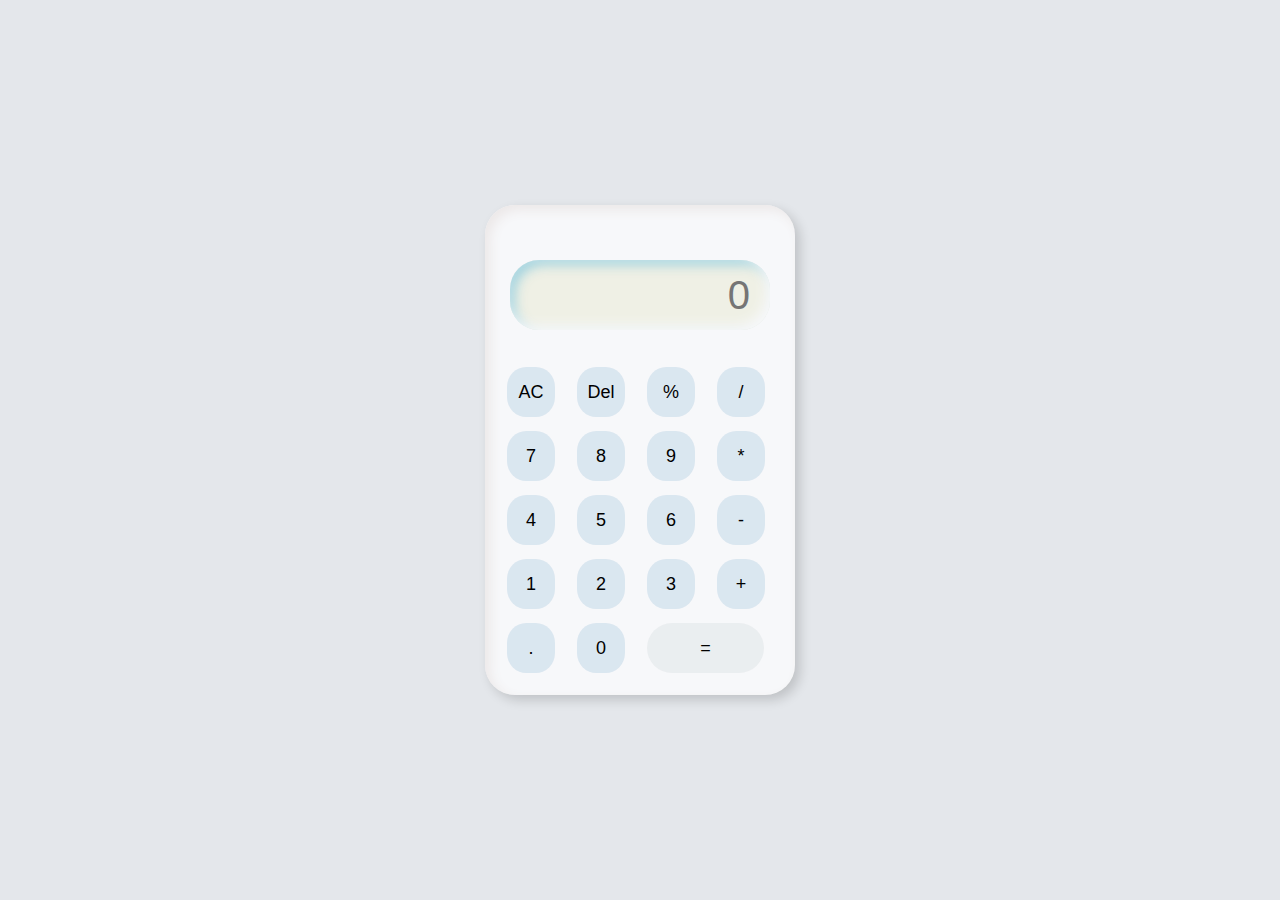
<file: calculator/index.html>
<!DOCTYPE html>
<html lang="en">
<head>
    <meta charset="UTF-8">
    <meta name="viewport" content="width=device-width, initial-scale=1.0">
    <link rel="stylesheet" href="style.css">
    <title>Calculator</title>
</head>
<body>
    <div class="container">
        <div class="calculator">
            <input type="text" placeholder="0" id="output-screen">
            <button onclick="Clear()">AC</button>
            <button onclick="del()">Del</button>
            <button onclick="display('%')">%</button>
            <button onclick="display('/')">/</button>
            <button onclick="display('7')">7</button>
            <button onclick="display('8')">8</button>
            <button onclick="display('9')">9</button>
            <button onclick="display('*')">*</button>
            <button onclick="display('4')">4</button>
            <button onclick="display('5')">5</button>
            <button onclick="display('6')">6</button>
            <button onclick="display('-')">-</button>
            <button onclick="display('1')">1</button>
            <button onclick="display('2')">2</button>
            <button onclick="display('3')">3</button>
            <button onclick="display('+')">+</button>
            <button onclick="display('.')">.</button>
            <button onclick="display('0')">0</button>
            <button onclick="Calculate()" class="equal">=</button>
        </div>
    </div>

    <script>

        let outputScreen = document.getElementById("output-screen");

        function display(num){
            outputScreen.value += num;
        }
        function Calculate(){
            try {
                outputScreen.value = eval(outputScreen.value);
            }
            catch (err)
            {
                alert("Invalid")
            }
        }
        function Clear(){
            outputScreen.value = "";
        }
        function del(){
            outputScreen.value = outputScreen.value.slice(0,-1);
        }
    </script>
</body>
</html>
</file>
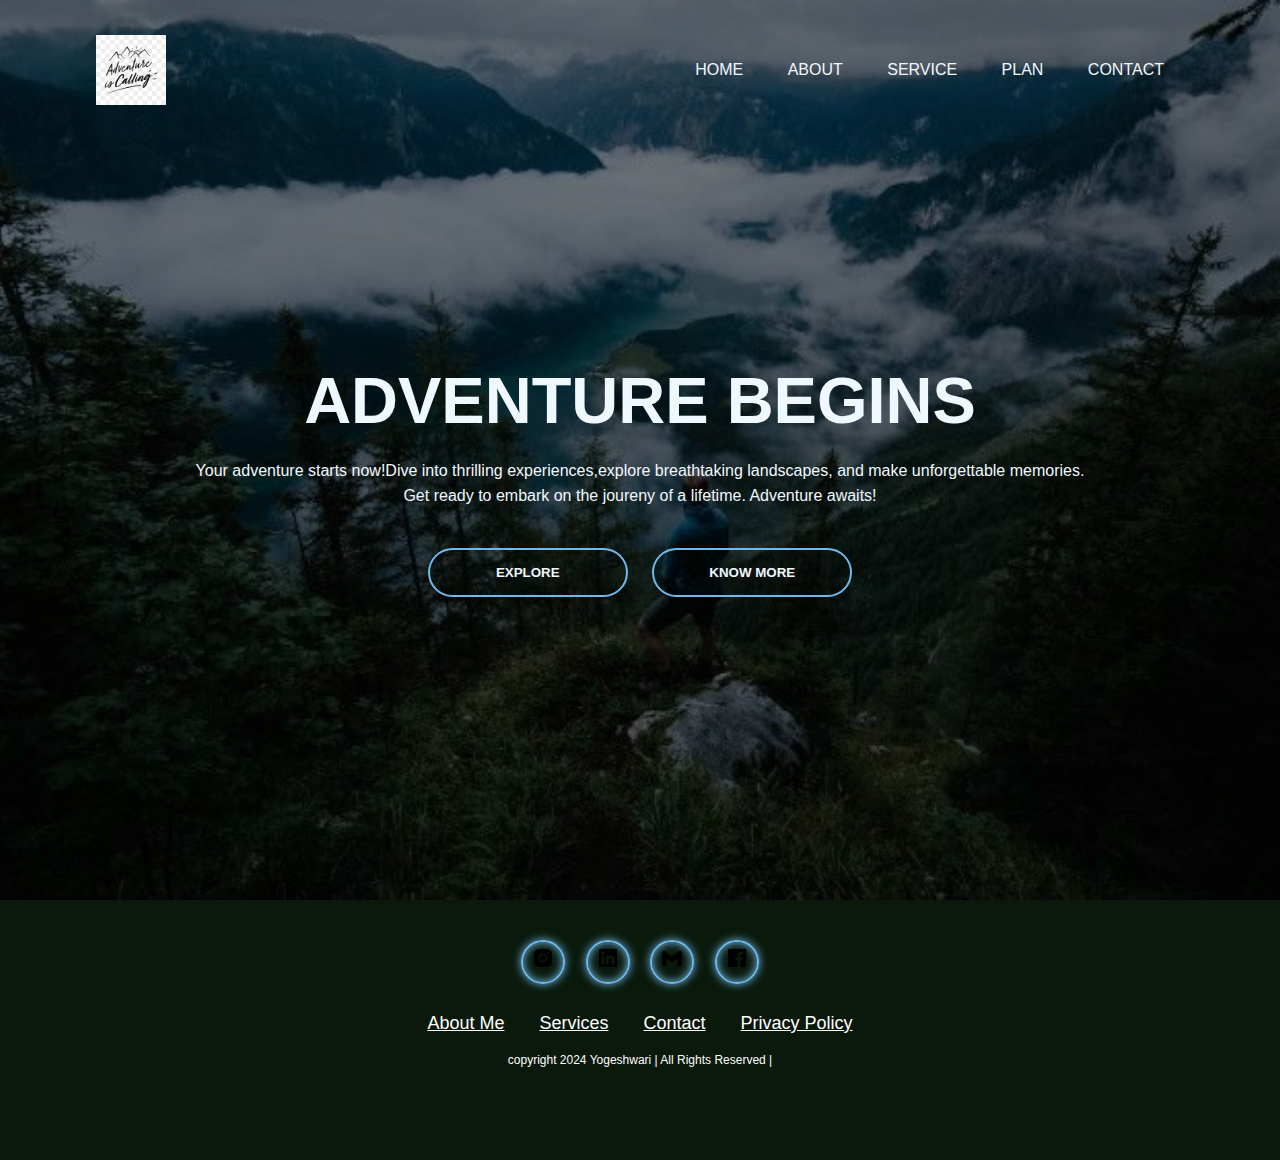
<file: landing Page/index.html>
<!DOCTYPE html>
<html lang="en">
<head>
    <meta charset="UTF-8">
    <meta name="viewport" content="width=device-width, initial-scale=1.0">
    <title>Landing page</title>
    <link rel="stylesheet" href="style.css">
</head>
<body>
    <div class="banner">
        <div class="navbar">
            <img src="logo1.png.jpg" class="logo">
            <ul>
                <li><a href="#">Home</a></li>
                <li><a href="#">About</a></li>
                <li><a href="#">Service</a></li>
                <li><a href="#">Plan</a></li>
                <li><a href="#">Contact</a></li>
            </ul>
        </div>

        <div class="content">
            <h1>ADVENTURE BEGINS</h1>
            <p>Your adventure starts now!Dive into thrilling experiences,explore breathtaking landscapes, and make unforgettable memories.<br> Get ready to embark on the joureny of a lifetime. Adventure awaits!</p>
            <div>
                <button type="button"><span></span>EXPLORE</button>
                <button type="button"><span></span>KNOW MORE</button>
            </div>
        </div>
    </div>
    <footer class="footer">

        <div class="social">
            <a href="#"><img src="[data-uri]"/></a>
            <a href="#"><img src="[data-uri]"/></a>
            <a href="#"><img src="[data-uri]"/></a>
            <a href="#"><img src="[data-uri]"/></a>
        </div>
            <ul class="list">
                <li>
                    <a href="#">About Me</a>
                </li>

                <li>
                    <a href="#">Services</a>
                </li>

                <li>
                    <a href="#">Contact</a>
                </li>

                <li>
                    <a href="#">Privacy Policy</a>
                </li>
            </ul>
            <p class="copyright">copyright 2024 Yogeshwari | All Rights Reserved |  </p>
    </footer>
</body>
</html>
</file>
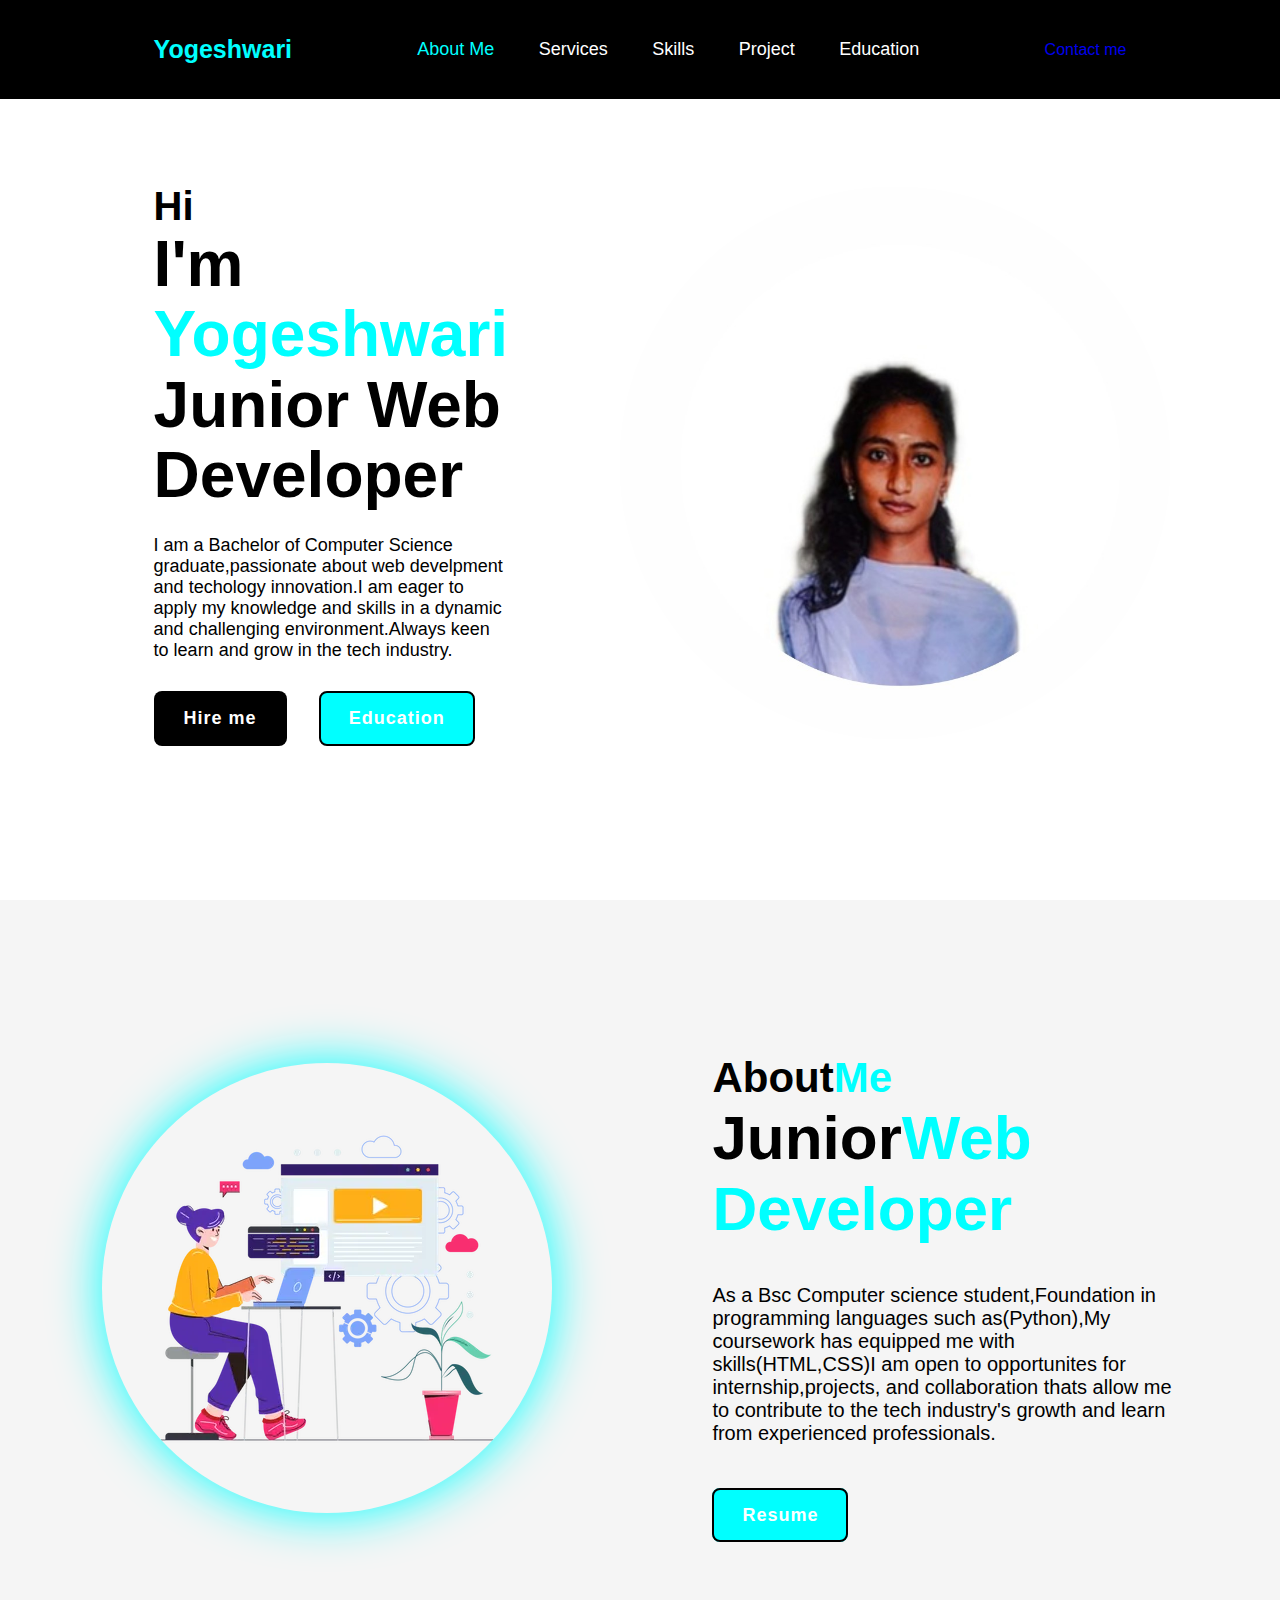
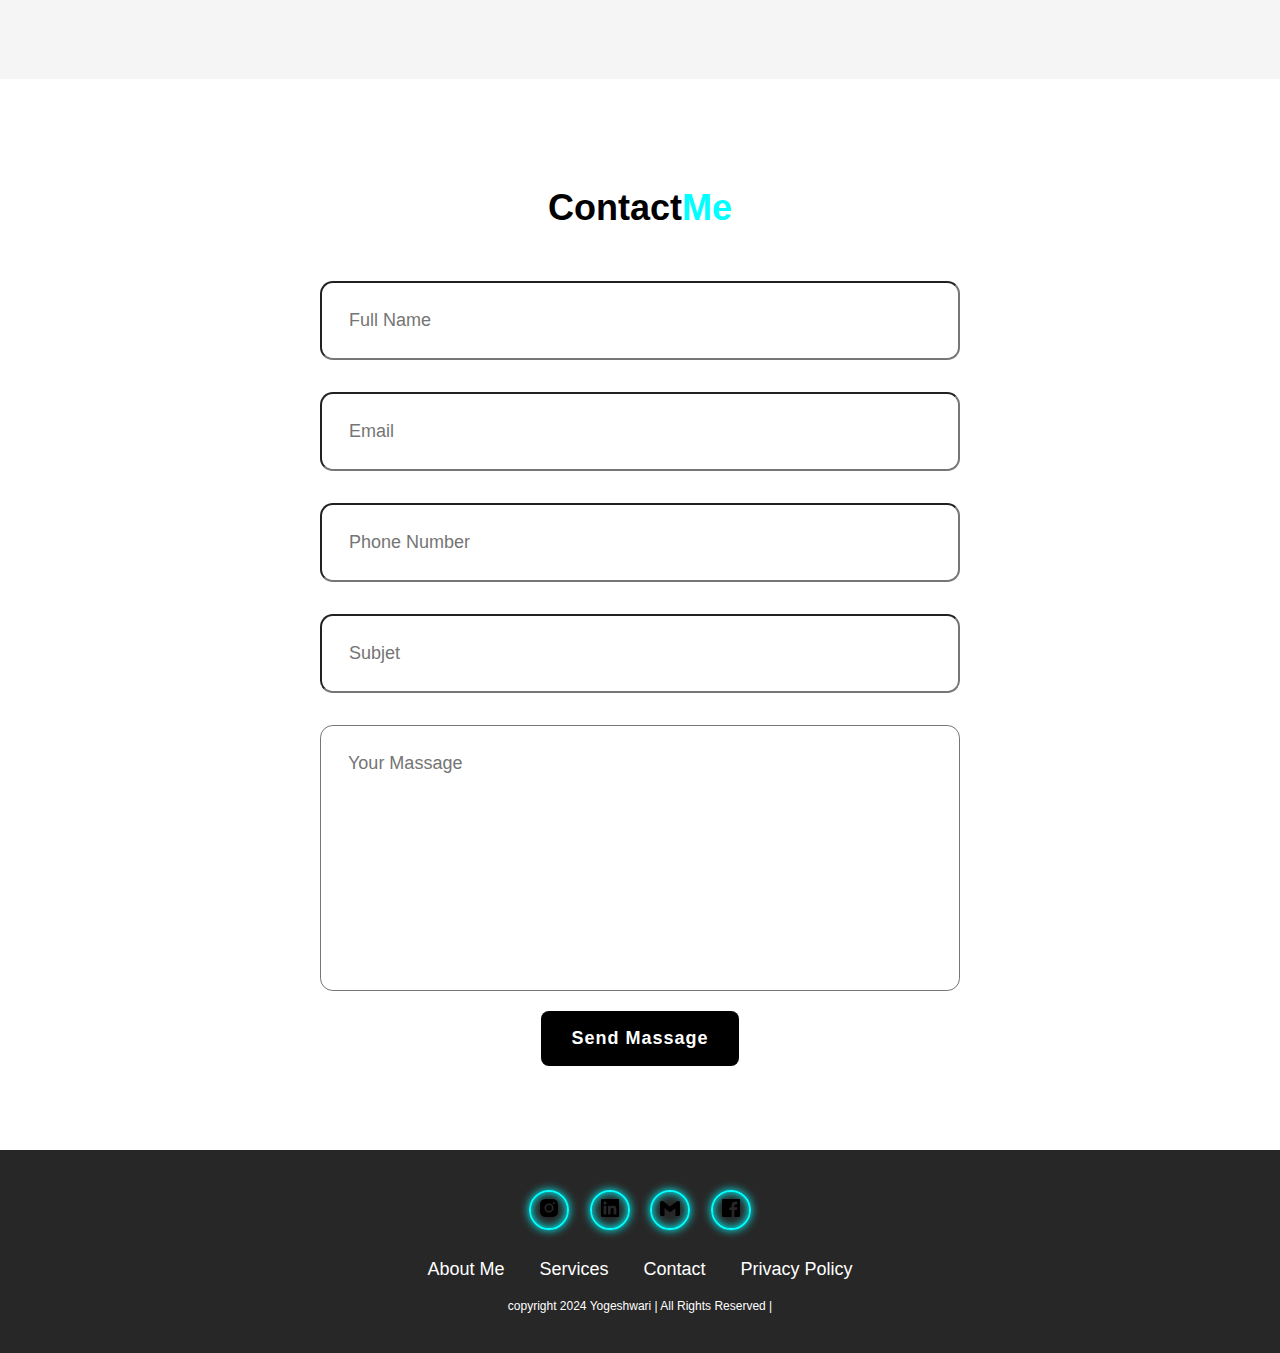
<file: portfolio/index.html>
<!DOCTYPE html>
<html lang="en">
<head>
    <meta charset="UTF-8">
    <meta name="viewport" content="width=device-width, initial-scale=1.0">
    <title>Portfolio</title>
    <link rel="stylesheet" href="style.css">
    <link href='https://unpkg.com/boxicons@2.1.4/css/boxicons.min.css' rel='stylesheet'>
</head>
<body>
    <header class="header">
        <a href="#" class="logo"><span>Yogeshwari</span> </a>
        <nav class="navbar">
            <a href="#" class="active">About Me</a>
            <a href="#">Services</a>
            <a href="#">Skills</a>
            <a href="#">Project</a>
            <a href="#">Education</a>
        </nav>
        <a href="#"class="Contact">Contact me</a>
    </header>

    <section class="home">
        <div class="home-content">
            <h3>Hi</h3>
            <h1>I'm <span>Yogeshwari<br></span>Junior Web Developer</h1>
            <p>I am a Bachelor of Computer Science graduate,passionate about web develpment and techology innovation.I am eager to apply my knowledge and skills in a dynamic and challenging environment.Always keen to learn and grow in the tech industry.</p>
            <div class="btn-box">
               <button class="btn-1">Hire me</button>
               <button class="btn-2">Education</button>
            </div>
        </div>
        <div class="img-box">
            <img src="pic.jpg" alt="">
        </div>
    </section>

    <section class="about">

        <div class="about-img">
            <img src="pic2.png" alt="">
        </div>

        <div class="about-content">

            <h2 class="heading">About<span>Me</span></h2>
            <h3>Junior<span>Web Developer</span></h3>
            <p>As a Bsc Computer science student,Foundation in programming languages such as(Python),My coursework has equipped me with skills(HTML,CSS)I am open to opportunites for internship,projects, and collaboration thats allow me to contribute to the tech industry's growth and learn from experienced professionals.</p>
                <a href="#" class="btn-2">Resume</a>
        </div>

    </section> 

<center>
    <section class="content-form">
        <h2 class="Contact Me">Contact<span>Me</span></h2>

        <form action="#">
        
            <div class="input-box">
                <input type="text" placeholder="Full Name">
            </div class="input-box">
            <div class="input-box">
                <input type="email" placeholder="Email">
            </div>
            <div class="input-box">  
                <input type="number" placeholder="Phone Number">
            </div>
            <div class="input-box">
                <input type="text" placeholder="Subjet">
            </div>
            <textarea name="" id="" cols="30" rows="10" placeholder="Your Massage"></textarea>
            <br>
            <input type="submit" value="Send Massage" class="btn-1">
        
        </form>
    </section>
</center>
<br>
<br>
    <footer class="footer">

        <div class="social">
            <a href="#"><img src="[data-uri]"/></a>
            <a href="#"><img src="[data-uri]"/></a>
            <a href="#"><img src="[data-uri]"/></a>
            <a href="#"><img src="[data-uri]"/></a>
        </div>
            <ul class="list">
                <li>
                    <a href="#">About Me</a>
                </li>

                <li>
                    <a href="#">Services</a>
                </li>

                <li>
                    <a href="#">Contact</a>
                </li>

                <li>
                    <a href="#">Privacy Policy</a>
                </li>
            </ul>
            <p class="copyright">copyright 2024 Yogeshwari | All Rights Reserved |  </p>
    </footer>
</body>
</html>
</file>
<file: calculator/style.css>
*{
    margin: 0;
    padding: 0;
    box-sizing: border-box;
    background-color: rgb(228, 231, 235);
    font-family: sans-serif;
    outline: none;
}
.container{
    height: 100vh;
    display: flex;
    justify-content: center;
    align-items: center;
}
.calculator{
    background-color: #f7f8fa;
    padding: 15px;
    border-radius: 30px;
    box-shadow: inset 5px 5px 12px #ece8e8,
                      5px 5px 12px rgba(0,0,0,.16);
    display: grid;
    grid-template-columns: repeat(4,70px);
}
input{
    grid-column: span 4;
    height: 70px;
    width: 260px;
    background-color: rgba(231, 231, 207, 0.507);
    box-shadow: inset -5px -5px 12px #f7f8fa,
                inset 5px 5px 12px rgba(135, 201, 221, 0.76);
    border: none;
    border-radius: 29px;
    color: rgb(70,70,70);
    font-size: 40px;
    text-align: end;
    margin: auto;
    margin-top: 40px;
    margin-bottom: 30px;
    padding: 20px;
}
button{
    height: 50px;
    width: 48px;
    background-color: #d7e4eee3;
    box-shadow: -5px -5px 12p x #cecbcb,
                5px 5px 12px rgba(0,0,0,.16);
    border: none;
    border-radius: 40%;
    margin: 7px;
    font-size: 18px;
}
.equal{
    width: 117px;
    border-radius: 38px;
    background:  #e9eceee3;
    box-shadow: -5px -5px 12p x #cecbcb,
                  5px 5px 12px rgba(0,0,0,.16);
}
</file>
<file: landing Page/style.css>
*{
    margin: 0;
    padding: 0;
    font-family: sans-serif;
}
.banner{
    width: 100%;
    height: 100vh;
    background-image: linear-gradient(rgba(0,0,0,0.50),rgba(0,0,0,0.50)),url(pic.png.jpg);
    background-size: cover;
    background-position: center;
}
.navbar{
    width: 85%;
    margin: auto;
    padding: 35px 0;
    display: flex;
    align-items: center;
    justify-content: space-between;
}
.logo{
    width: 70px;
    cursor: pointer;
}
.navbar ul li{
    list-style: none;
    display: inline-block;
    margin: 0 20px;
    position: relative;
}
.navbar ul li a{
    text-decoration: none;
    color: aliceblue;
    text-transform: uppercase;
}
.navbar ul li::after{
 content: '';
 height: 3px;
 width: 0;
 background: #70baeb;
 position: absolute;
 left: 0;
 bottom: -10px;
 transition: 0.5s;
}
.navbar ul li:hover:after{
    width:100%
}
.content{
    width: 100%;
    position: absolute;
    top: 50%;
    transform: translateY(-50%);
    text-align: center;
    color:aliceblue ;
}
.content h1{
    font-size: 65px;
    margin-top: 80px;
}
.content p{
    margin: 20px auto;
    font-weight: 100;
    line-height: 25px;
}
button{
    width: 200px;
    padding: 15px;
    text-align: center;
    margin: 20px 10px;
    border-radius: 25px;
    font-weight: bold;
    border: 2px solid #70baeb;
    background: transparent;
    color: aliceblue;
    cursor: pointer;
    position: relative;
    overflow: hidden;
}
span{
    background: #70baeb;
    height: 100%;
    width: 0;
    border-radius: 25px;
    position: absolute;
    left: 0;
    bottom: 0;
    z-index: -1;
    transition: 0.6s;
}
button:hover span{
    width: 100%;
}
button:hover{
    border: none;
}
.footer{
    position: relative;
    bottom: 0;
    width: 100%;
    height: 20vh;
    padding: 40px 0;
    background-color: rgba(1, 17, 2, 0.966);
}
.footer .social{
    text-align: center;
    padding-bottom: 25px;
    color: rgb(240, 230, 230);
}
.footer .social a{
    font-size: 25px;
    color:rgb(252, 236, 236);
    border: 2px solid #70baeb;
    width: 40px;
    height: 40px;
    line-height: 38px;
    display: inline-block;
    text-align: center;
    border-radius: 50%;
    margin: 0 8px;
    box-shadow: inset 0 0 10px #70baeb,0 0 10px #70baeb;
    transition: 0.3s ease;
}
.footer .social a:hover{
    transform: scale(1.2)translateY(-10px);
    color: #70baeb;
    border: 2px solid #70baeb;
}
.footer ul{
    margin-top: 0;
    padding: 0;
    font-size: 18px;
    line-height: 1.6;
    margin-bottom: 0;
    text-align: center;
}
.footer ul li a{
    color: white;
    border-bottom: 3px solid transparent;
    transition: 0.3s ease;
}
.footer ul li a:hover{
    border-bottom: 3px solid #70baeb;
}
.footer ul li{
    display: inline-block;
    padding: 0 15px;
}
.footer .copyright{
    margin-top: 15px;
    text-align: center;
    font-size: 12px;
    color: white;
}
</file>
<file: portfolio/style.css>
*{
    margin: 0;
    padding: 0;
    box-sizing: border-box;
    font-family: 'Poppins',sans-serif;
    text-decoration: none;
    list-style: none;
}
.header{
    position: fixed;
    top: 0;
    left: 0;
    width: 100%;
    padding: 35px 12%;
    background-color: black;
    backdrop-filter: blur(10px);
    display: flex;
    justify-content:space-between;
    align-items: center;
    z-index: 100;
}
.logo{
    font-size: 25px;
    color: white;
    font-weight: 600;
    transition: 0.3s ease;
}
.logo:hover{
    color:aqua;
    text-shadow: 0 0 25px aqua,
                 0 0 50px aqua;
    transform: scale(1.2);             
}
span{
    color: aqua;
}
.navbar a{
    font-size: 18px;
    color: white;
    font-weight: 500;
    margin: 0 20px;
    border-bottom: 3px soild transparent;
    transition: 0.3s ease;
}
.navbar a:hover,
.navbar a.active{
    color: aqua;
    border-bottom: 3px soild aqua;
}
.contact{
    padding: 10px 28px;
    background-color: rgb(248, 238, 238);
    color: white;
    border: 2px soild transparent;
    border-radius: 8px;
    font-size: 16px;
    letter-spacing: 1px;
    font-weight: 600;
    transition: 0.3s ease;
}
.contact:hover{
    background-color: aqua;
    box-shadow: 0 0 25px aqua;
    color: white;
}
.home{
    width: 100%;
    min-height: 100vh;
    background: drak rgba(4, 4, 114, 0.644);
    display: flex;
    align-items: center;
    gap: 7em;
    padding: 30px 12% 0;
}
.home-content{
    max-width: 800px;
}
.home-content h3{
    font-size: 40px;
}
.home-content h1{
    font-size: 64px;
    line-height: 1.1;
}
.home-content p{
    font-size: 18px;
    margin: 25px 0 30px;
}
.btn-box{
    width: 347px;
    display: flex;
    gap: 2em;
}
.btn-1{
    padding: 15px 28px;
    background-color: black;
    color: white;
    border: 2px solid transparent;
    border-radius: 8px;
    font-size: 18px;
    letter-spacing: 1px;
    font-weight: 600;
    transition: 0.s3 ease;
    cursor: pointer;
}
.btn-1:hover{
    background-color: drak white;
    color: black;
    border: 2px solid black;
}
.btn-2{
    padding: 15px 28px;
    background-color: aqua;
    color: white;
    border: 2px solid black;
    border-radius: 8px;
    font-size: 18px;
    letter-spacing: 1px;
    font-weight: 600;
    transition: 0.s3 ease;
    cursor: pointer;
}
.btn-2:hover{
    background-color: rgb(8, 8, 68);
    color :aqua;
}
.img-box img{
    border-radius: 50%;
    width: 550px;
}

::-webkit-scrollbar{
    width: 15px;
}
::-webkit-scrollbar-thumb{
    background-color: aqua;
}
::-webkit-scrollbar-track{
    background-color: rgb(54, 52, 52);
    width: 50px;
}

.about{
    display: flex;
    justify-content: center;
    align-items: center;
    padding: 12% 8%;
    gap: 10em;
    background: whitesmoke;
}
.about-img img{
    position: relative;
    width: 550 px;
    box-shadow: 0 0 25px aqua;
    box-shadow: 0 0 50px aqua;
    border-radius: 50%;
}
.about-content h2{
    text-align: left;
    color: black;
    font-size: 42px;
}
.about-content h3{
    font-size: 62px;
    color: black;
}
.about-content p{
    color: black;
    font-size: 20px;
    margin: 2em 0 3em;
}
.content-form h2{
    text-align: center;
    margin-top: 3em;
    margin-bottom: 1em;
    font-size: 36px;
}
.content-form form{

    max-width: 40em;
    margin: 1rem 3em;
    text-align: center;
    margin-bottom: 3em;
    
}
.content-form form .input-box{
    display: flex;
    justify-content: center;
    flex-wrap: wrap;
}
.content-form form .input-box input,
.content-form form textarea {
    width: 100%;
    padding: 1.5em;
    font-size: 18px;
    color: black;
    background: rgb(241,241.241);
    border-radius: .8rem;
    margin: 1rem 0;
    resize: none;
}
.footer{
    position: relative;
    bottom: 0;
    width: 100%;
    padding: 40px 0;
    background-color: rgba(19, 18, 18, 0.911);
}
.footer .social{
    text-align: center;
    padding-bottom: 25px;
    color: rgb(240, 230, 230);
}
.footer .social a{
    font-size: 25px;
    color:rgb(252, 236, 236);
    border: 2px solid aqua;
    width: 40px;
    height: 40px;
    line-height: 38px;
    display: inline-block;
    text-align: center;
    border-radius: 50%;
    margin: 0 8px;
    box-shadow: inset 0 0 10px aqua,0 0 10px aqua;
    transition: 0.3s ease;
}
.footer .social a:hover{
    transform: scale(1.2)translateY(-10px);
    color: aqua;
    border: 2px solid aqua;
}
.footer ul{
    margin-top: 0;
    padding: 0;
    font-size: 18px;
    line-height: 1.6;
    margin-bottom: 0;
    text-align: center;
}
.footer ul li a{
    color: white;
    border-bottom: 3px solid transparent;
    transition: 0.3s ease;
}
.footer ul li a:hover{
    border-bottom: 3px solid aqua;
}
.footer ul li{
    display: inline-block;
    padding: 0 15px;
}
.footer .copyright{
    margin-top: 15px;
    text-align: center;
    font-size: 12px;
    color: white;
}
</file>
